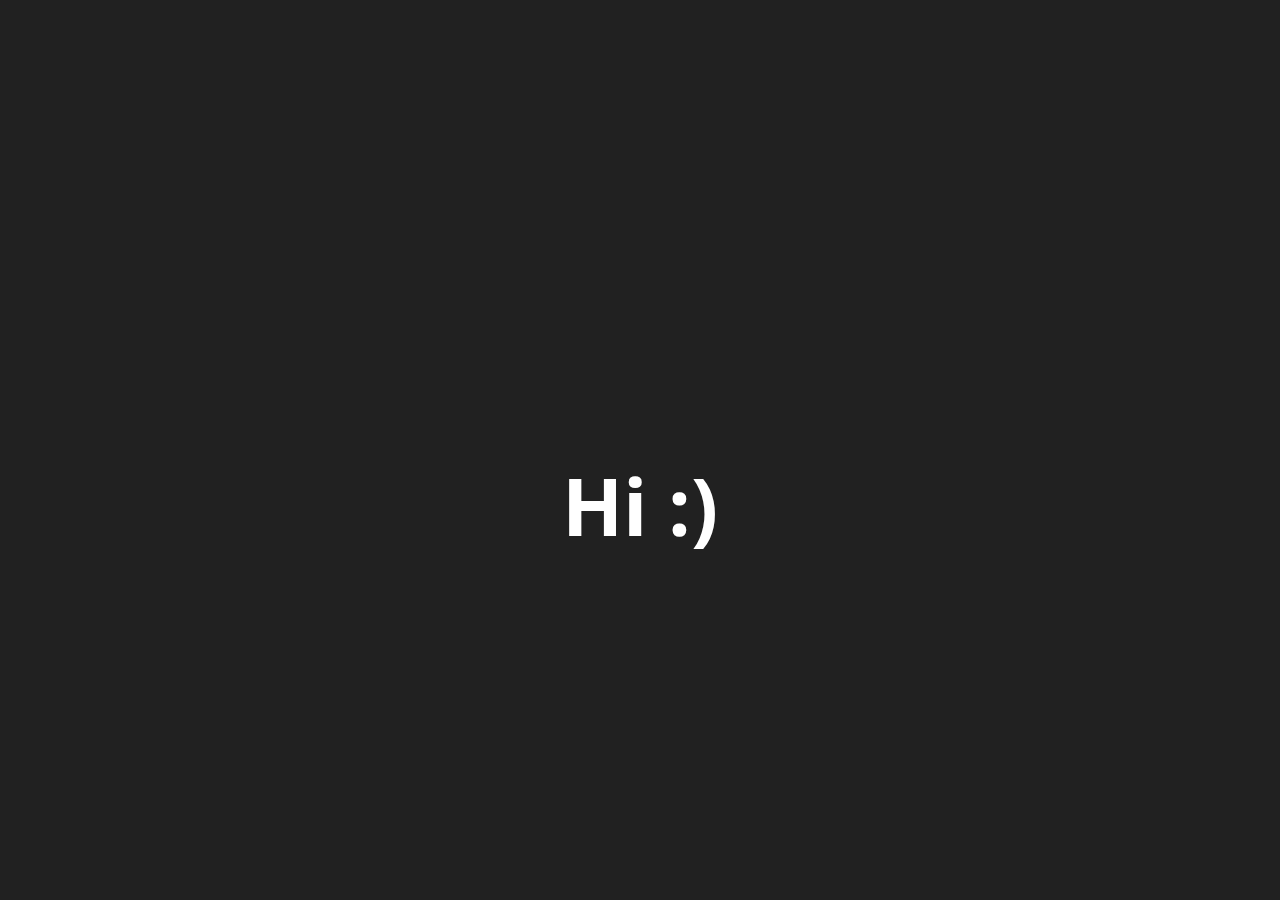
<file: index.html>
<!DOCTYPE html>
<html>

<head>
  <meta charset="utf-8" />
  <meta http-equiv="X-UA-Compatible" content="IE=edge">
  <title>Delivator.github.io</title>
  <meta name="viewport" content="width=device-width, initial-scale=1">
  <link href="https://fonts.googleapis.com/css?family=Open+Sans" rel="stylesheet">
  <link rel="stylesheet" type="text/css" media="screen" href="css/main.css" />
  <script src="js/main.js"></script>
</head>

<body>
  <h1 class="header">Hi :)</h1>
</body>

</html>
</file>
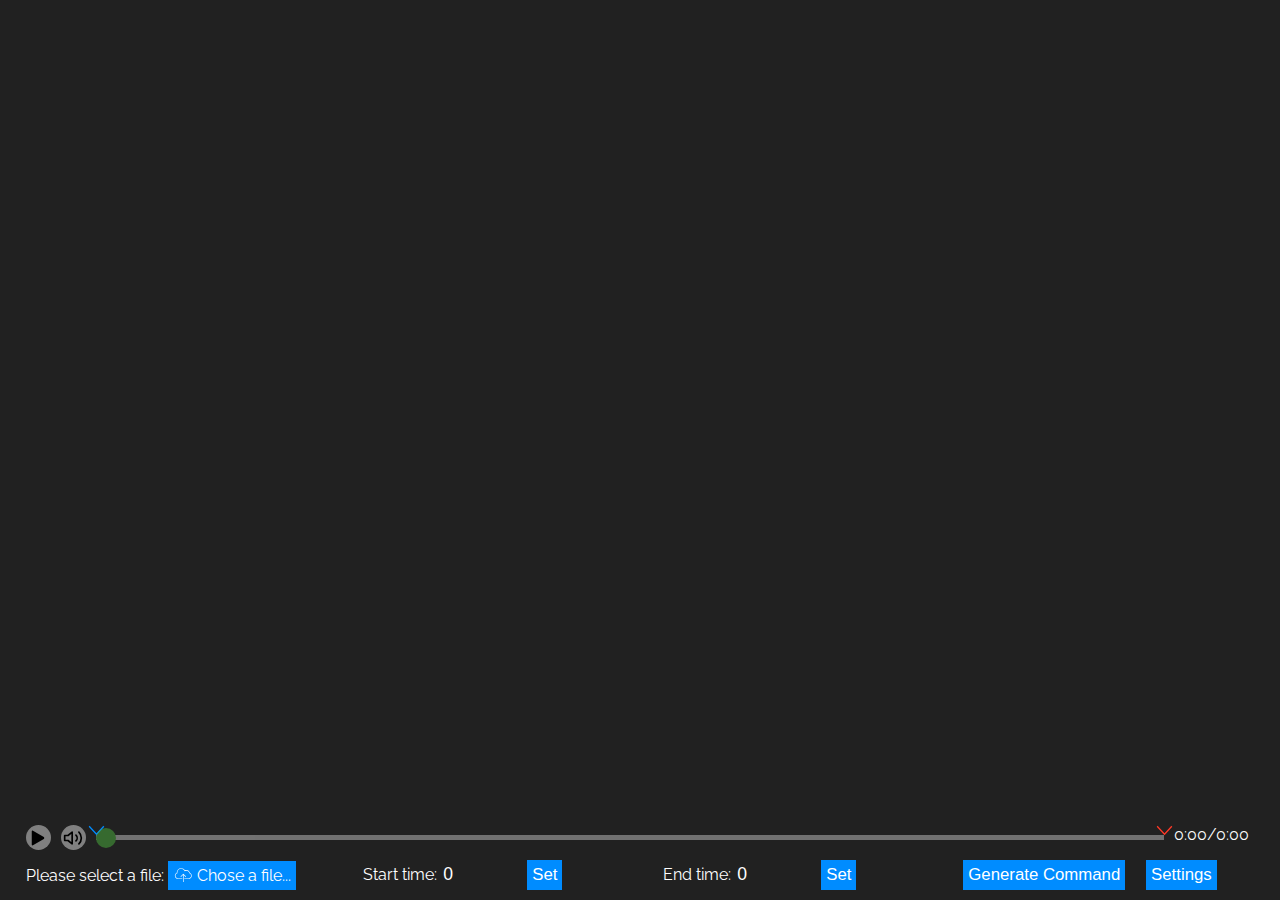
<file: ffmpeg-generator/index.html>
<!DOCTYPE html>
<html lang="en">

<head>
  <meta charset="UTF-8">
  <meta name="viewport" content="width=device-width, initial-scale=1.0">
  <meta http-equiv="X-UA-Compatible" content="ie=edge">
  <link rel="stylesheet" href="../css/ffmpeg-generator.css">
  <title>FFmpeg command generator</title>
</head>

<body>
  <div id="modal" class="modal">
    <div>
      <img src=" ../img/close.svg" alt="close" id="close">
      <div id="modal-output">
        <p>Output:</p>
        <pre id="output"></pre>
      </div>
      <div id="modal-settings" class="hidden">
        <p>Settings:</p>
        <label for="commandPreset">Command:</label>
        <br>
        <textarea id="commandPreset"></textarea>
        <input type="button" class="reset" value="Reset" id="resetSettings">
      </div>
    </div>
  </div>
  <div class="container" id="main">
    <div style="grid-row: 2; grid-column: 2;">
      <video id="videoPlayer" autoplay loop></video>
    </div>
    <div style="grid-row: 3; grid-column: 2;">
      <div class="playerControls">
        <div style="grid-column: 1;">
          <input id="playPause" type="button" value=" " class="play">
        </div>
        <div style="grid-column: 2; position: relative;">
          <input id="mute" type="button" value=" " class="volume">
          <input id="volume" type="range" min="0" max="100" value="50">
        </div>
        <div class="timeline">
          <img src="../../img/arrow_blue.svg" alt="blue arrow" width="25px" height="25px" class="timeline-marker" id="marker-start">
          <img src="../img/arrow_red.svg" alt="blue arrow" width="25px" height="25px" class="timeline-marker" id="marker-end">
          <input id="progressBar" type="range" min="0" max="0" value="0">
        </div>
        <div style="grid-column: 4;">
          <span id="playerTime">0:00/0:00</span>
        </div>
      </div>
    </div>
    <div class="bottom-bar">
      <div class="upload">
        <p id="message">Please select a file:</p>
        <input id="fileInput" type="file" accept="video/*" />
        <label for="fileInput">
          <img src="../img/upload.svg" alt="upload" height="20px" width="20px">
          <span>Chose a file...</span>
        </label>
      </div>
      <div class="time-input" style="grid-column: 3">
        <label for="startTime">Start time:</label>
        <input type="number" id="startTime" step="0.01" value="0" min="0" max="0">
        <input type="button" value="Set" id="startTime-btn">
      </div>
      <div class="time-input" style="grid-column: 4">
        <label for="endTime">End time:</label>
        <input type="number" id="endTime" step="0.01" value="0" min="0" max="0">
        <input type="button" value="Set" id="endTime-btn">
      </div>
      <div>
        <input type="button" value="Generate Command" id="generate">
        <input type="button" value="Settings" id="settings">
      </div>
    </div>
  </div>
  <script src="../js/ffmpeg-generator.js"></script>
</body>

</html>
</file>
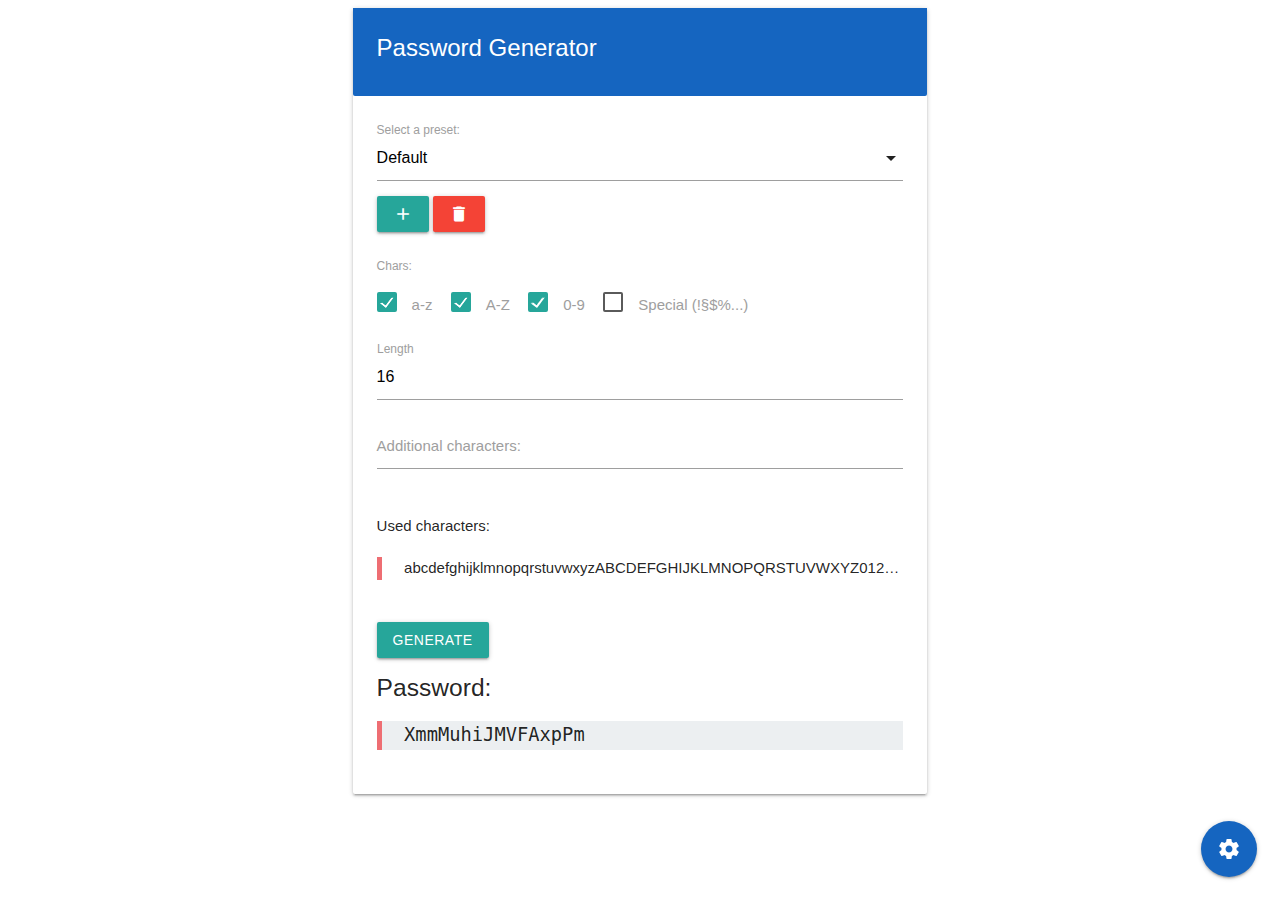
<file: password-generator/index.html>
<!DOCTYPE html>
<html lang="en">

<head>
  <meta charset="UTF-8">
  <meta name="viewport" content="width=device-width, initial-scale=1.0">
  <meta http-equiv="X-UA-Compatible" content="ie=edge">
  <link href="https://fonts.googleapis.com/icon?family=Material+Icons" rel="stylesheet">
  <link rel="stylesheet" href="https://cdnjs.cloudflare.com/ajax/libs/materialize/1.0.0/css/materialize.min.css">
  <link rel="stylesheet" href="../css/password-generator.css">
  <link rel="stylesheet" href="../css//password-generator-dark-theme.css" id="dark-theme">
  <link rel="shortcut icon" href="../img/key.png" type="image/png">
  <title>Password Generator</title>
</head>

<body>
  <div class="fixed-action-btn">
    <a class="btn-floating btn-large blue darken-3 tooltipped" data-position="left" data-tooltip="Settings">
      <i class="large material-icons">settings</i>
    </a>
    <ul>
      <li><a class="btn-floating red  modal-trigger tooltipped" data-position="left" data-tooltip="Reset" href="#resetModal"><i
            class="material-icons">replay</i></a></li>
      <li><a class="btn-floating grey darken-3 tooltipped" data-position="left" data-tooltip="Switch Theme" onclick="toggleTheme()"><i
            class="material-icons">brightness_low</i></a></li>
    </ul>
  </div>
  <div id="resetModal" class="modal">
    <div class="modal-content">
      <h4>Are you sure you want to reset all settings?</h4>
      <p>This cannot be undone!</p>
    </div>
    <div class="modal-footer">
      <a class="red btn waves-effect" onclick="reset()">Reset</a>
      <a class="modal-action modal-close btn waves-effect">Cancle</a>
    </div>
  </div>
  <div id="removePresetModal" class="modal">
    <div class="modal-content">
      <h4>Are you sure you want to delete this preset?</h4>
      <p><span class="color grey" id="presetName">{preset.name}</span> is going to be removed from your presets!</p>
    </div>
    <div class="modal-footer">
      <a class="modal-action modal-close red btn waves-effect" onclick="removePreset()">Delete</a>
      <a class="modal-action modal-close btn waves-effect">Cancle</a>
    </div>
  </div>
  <div id="addPresetModal" class="modal">
    <div class="modal-content">
      <h4>Please select a name for the preset:</h4>
      <br>
      <div class="input-field">
        <input type="text" id="presetNameInput">
        <label for="additional">Preset name:</label>
      </div>
    </div>
    <div class="modal-footer">
      <a class="green btn waves-effect" onclick="addPreset()">Add</a>
      <a class="modal-action modal-close btn waves-effect">Cancle</a>
    </div>
  </div>
  <div class="container">
    <div class="row">
      <div class="col s12 l8 offset-l2">
        <div class="card">
          <div class="card-content blue darken-3 white-text">
            <span class="card-title">Password Generator</span>
          </div>
          <div class="card-content">
            <div>
              <div class="input-field">
                <select id="presets" onchange="loadPreset()">
                </select>
                <label>Select a preset:</label>
              </div>
              <a class="btn waves-effect waves-light modal-trigger" href="#addPresetModal"><i class="material-icons">add</i></a>
              <a class="btn waves-effect waves-light red" onclick="updateModalText()"><i class="material-icons">delete</i></a>
            </div>
            <br>
            <label>Chars:</label><br>
            <div class="option checkboxes">
              <p>
                <label>
                  <input type="checkbox" class="filled-in" id="az" onchange="generate()">
                  <span>a-z</span>
                </label>
              </p>
              <p>
                <label>
                  <input type="checkbox" class="filled-in" id="AZ" onchange="generate()">
                  <span>A-Z</span>
                </label>
              </p>
              <p>
                <label>
                  <input type="checkbox" class="filled-in" id="dig" onchange="generate()">
                  <span>0-9</span>
                </label>
              </p>
              <p>
                <label>
                  <input type="checkbox" class="filled-in" id="special" onchange="generate()">
                  <span>Special (!§$%...)</span>
                </label>
              </p>
            </div>
            <br>
            <div class="option">
              <div class="input-field">
                <input type="number" min="1" max="100000" id="length" oninput="generate()">
                <label for="length">Length</label>
              </div>
            </div>
            <div class="option">
              <div class="input-field">
                <input type="text" id="additional" oninput="generate()">
                <label for="additional">Additional characters:</label>
              </div>
            </div>
            <br>
            <p>Used characters: </p>
            <blockquote id="characters"></blockquote>
            <br>
            <a class="waves-effect waves-light btn" onclick="generate()">Generate</a>
            <br>
            <h5>Password:</h5>
            <blockquote id="output" class="blue-grey lighten-5 tooltipped" data-position="top" data-tooltip="Click to copy to clipboard"></blockquote>
          </div>
        </div>
      </div>
    </div>
  </div>
  <script src="https://cdnjs.cloudflare.com/ajax/libs/materialize/1.0.0/js/materialize.min.js"></script>
  <script src="../js/password-generator.js"></script>
</body>

</html>
</file>
<file: css/main.css>
body {
  margin: 0;
  font-family: 'Open Sans', sans-serif;
  background-color: #212121;
  color: #ffffff;
}

.header {
  text-align: center;
  margin-top: 50vh;
  font-size: 500%;
}
</file>
<file: css/ffmpeg-generator.css>
/* Font import */

@import url('https://fonts.googleapis.com/css?family=Raleway');
body {
  font-family: 'Raleway', sans-serif;
  color: #fefefe;
  background-color: #212121;
  margin: 0;
}

#message {
  display: inline-block;
}

#videoPlayer {
  height: 100%;
  max-height: 100%;
  max-width: 100%;
  margin-left: auto;
  margin-right: auto;
  display: block;
  z-index: -2;
}

input[type="range"] {
  margin: 0;
  width: 100%;
  -webkit-appearance: none;
  height: 5px;
  background: #c2c2c2;
  outline: none;
  opacity: 0.5;
  transition: all .2s;
}

input[type="range"]::-webkit-slider-thumb {
  -webkit-appearance: none;
  width: 20px;
  height: 20px;
  border-radius: 50%;
  background: #4cb33e;
  transition: all .2s;
}

input[type="range"]:hover {
  opacity: 1;
  height: 10px;
}

.container {
  display: grid;
  grid-template-columns: 2% auto 2%;
  grid-template-rows: 2% auto 25px 50px;
  height: 100vh;
  transition: .3s filter;
}

.info {
  color: #6bff58
}

.error {
  color: rgb(255, 83, 83)
}

.playerControls {
  display: grid;
  grid-template-columns: 25px 25px auto 5rem;
  grid-column-gap: 10px;
  width: 100%;
  height: 100%;
}

.playerControls input[type="button"] {
  background-color: rgb(128, 128, 128);
  border: none;
  border-radius: 50%;
  width: 100%;
  height: 100%;
  text-align: center;
  transition: all .2s;
  font-size: 105%;
  box-shadow: none;
  background-size: 80%;
  background-position: center;
  background-repeat: no-repeat;
  padding: 0px !important;
}

.playerControls input[type="button"]:hover {
  background-color: #ffffff;
  box-shadow: 0px 0px 10px rgb(255, 255, 255);
}

.play {
  background-image: url("../img/play.svg") !important;
}

.pause {
  background-image: url("../img/pause.svg") !important;
}

.volume {
  background-image: url("../img/volume.svg");
}

.muted {
  background-image: url("../img/mute.svg");
}

#volume {
  height: 0px;
  opacity: 0;
  width: 25px;
  -webkit-appearance: slider-vertical;
  position: absolute;
  bottom: 35px;
  transition: all .1s;
  transition-delay: .5s;
}

#volume:hover {
  height: 125px;
  opacity: 1;
  transition-delay: 0s;
}

#mute:hover+#volume {
  height: 125px;
  opacity: 1;
  transition-delay: 0s;
}

#fileInput {
  display: none;
}

#fileInput+label {
  background-color: rgb(0, 140, 255);
  padding: 5px;
}

label img {
  vertical-align: text-bottom;
}

.bottom-bar {
  grid-row: 4;
  grid-column: 2;
  display: grid;
  grid-template-columns: 300px auto 300px 300px auto;
}

.bottom-bar div {
  align-self: center;
  position: relative;
}

.upload p {
  margin: 0;
}

.time-input input[type="number"] {
  max-width: 100px;
  background-color: transparent;
  color: #fff;
  font-size: 110%;
  border: none;
}

input[type="button"] {
  background-color: rgb(0, 140, 255);
  color: #fff;
  font-size: 105%;
  border: none;
  padding: 5px;
}

input[type="button"].reset {
  background-color: rgb(187, 42, 42);
}

.timeline {
  grid-column: 3;
  position: relative;
}

.timeline-marker {
  position: absolute;
  z-index: -1;
  bottom: 7px;
  transition: bottom .2s;
}

.timeline:hover .timeline-marker {
  bottom: 13px;
}

#marker-start {
  left: -12px;
}

#marker-end {
  left: calc(100% - 12px);
}

.blurred {
  filter: blur(4px);
}

.modal {
  position: fixed;
  height: 100vh;
  width: 100vw;
  display: grid;
  grid-template-rows: auto 300px auto;
  grid-template-columns: auto 700px auto;
  z-index: 100;
  opacity: 0;
  visibility: hidden;
  transition: .3s all;
}

.modal-toggled {
  visibility: visible;
  opacity: 1;
}

#modal > div {
  grid-row: 2;
  grid-column: 2;
  align-self: center;
  background-color: rgba(0, 0, 0, 0.5);
  height: 100%;
  width: 100%;
  padding: 2em;
  position: relative;
}

#modal > div pre {
  word-wrap: break-word;
  font-family: Courier New, Courier, monospace;
  white-space: pre-wrap;
}

#modal > div p {
  user-select: none;
}

#modal > div img {
  position: absolute;
  right: 1.5em;
  top: 1.5em;
  background-color: rgba(128, 128, 128, 0.5);
  cursor: pointer;
  width: 1.2em;
  height: 1.2em;
  padding: 0.3em;
  border-radius: 100%;
  transform: rotate(0.1deg);
  transition: 500ms transform;
  user-select: none;
}

#modal > div img:hover {
  transform: rotate(360deg);
}

.hidden {
  display: none;
}

#settings {
  margin-left: 1em;
}

#modal-settings {
  height: 100%;
  width: 100%;
}

#modal-settings p {
  margin-top: 0;
}

#modal-settings textarea {
  margin: 1em 0;
  border: 2px rgba(128, 128, 128, 0.5) solid;
  background: none;
  width: 692px;
  height: 172px;
  font-family: 'Courier New', Courier, monospace;
  font-size: 1em;
  color: white;
}
</file>
<file: css/password-generator.css>
body {
  margin: 0;
}

.checkboxes p {
  display: inline;
  margin-right: 1rem !important;
}

.option {
  margin-top: 1rem;
}

#output {
  word-wrap: break-word;
  font-size: 1.25rem;
  font-family: monospace;
}

#presetName {
  padding: .25rem;
}

#characters {
  white-space: nowrap;
  overflow: hidden;
  text-overflow: ellipsis;
}

#characters:hover {
  white-space: normal;
  word-wrap: break-word;
}

.number {
  color: #e65100;
}

.special {
  color: #01579b;
}
</file>
<file: css/password-generator-dark-theme.css>
body {
  background-color: #424242 !important;
}

.card-content:not(.blue), .modal, .modal-footer, .card {
  background-color: #616161 !important;
  color: white;
}

#output {
  background-color: #9e9e9e !important;
}

input {
  color: white;
}

label {
  color: rgb(219, 219, 219) !important;
}

.btn-floating.grey.darken-3.tooltipped {
  background-color: white !important;
}

.btn-floating.grey.darken-3.tooltipped i {
  color: #424242 !important;
}

.dropdown-content {
  background-color: #616161 !important;
}

.number {
  color: #e64a19;
}

svg.caret {
  fill: white !important;
}
</file>
